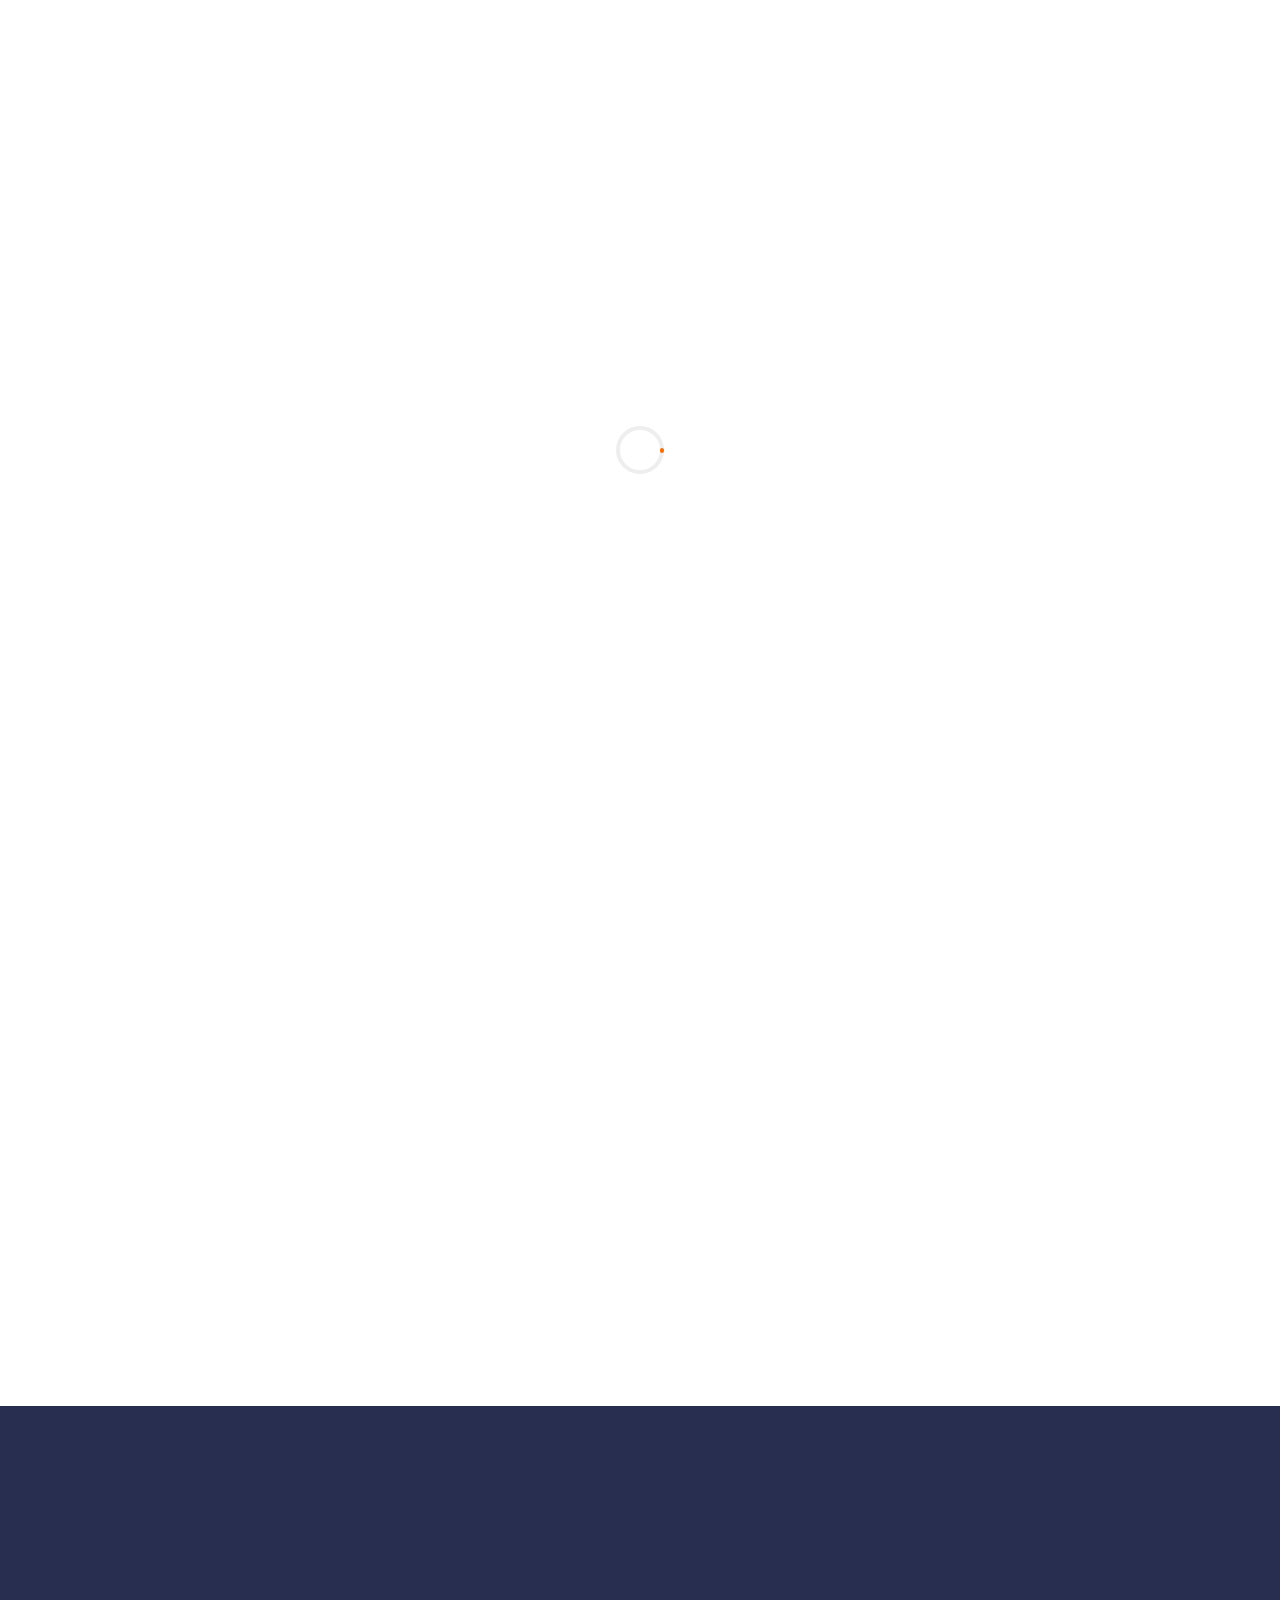
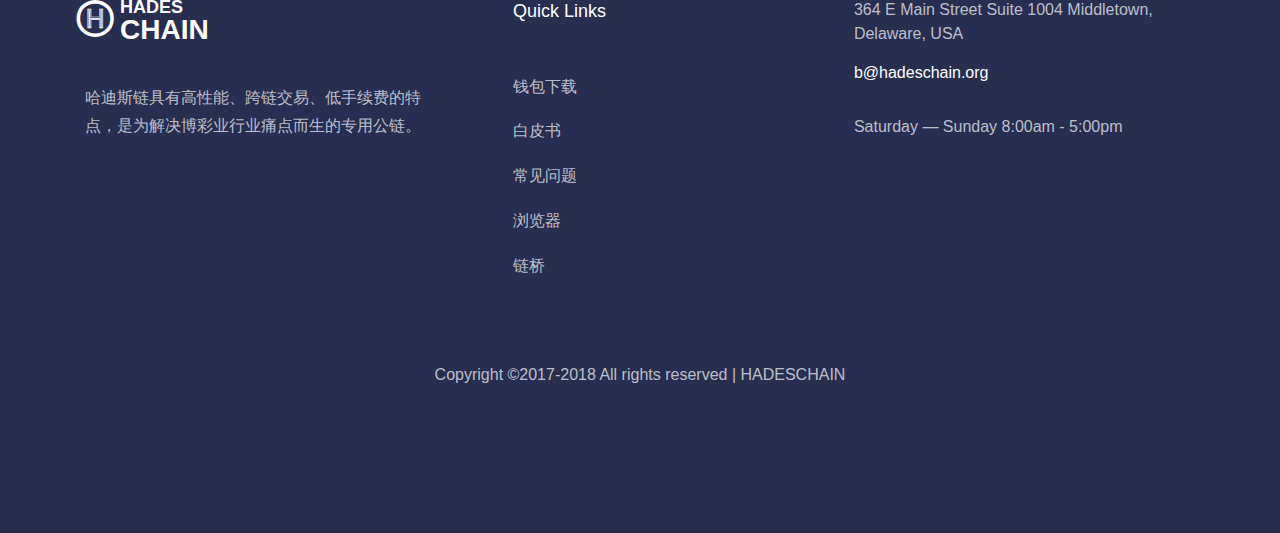
<file: bridge.html>
<!DOCTYPE html>
<html lang="en">
  <head>
    <title>Bridge . BlockChain of Lottery</title>
    <meta charset="utf-8">
    <meta name="viewport" content="width=device-width, initial-scale=1, shrink-to-fit=no">
    
    <link rel="stylesheet" href="https://lib.baomitu.com/open-iconic/1.1.1/font/css/open-iconic-bootstrap.min.css">
    <link rel="stylesheet" href="css/animate.css">
    
    <link rel="stylesheet" href="https://lib.baomitu.com/OwlCarousel2/2.3.1/assets/owl.carousel.min.css">
    <link rel="stylesheet" href="https://lib.baomitu.com/OwlCarousel2/2.3.1/assets/owl.theme.default.css">
    <link rel="stylesheet" href="css/magnific-popup.css">

    <link rel="stylesheet" href="https://lib.baomitu.com/aos/2.0.4/aos.css">

    <link rel="stylesheet" href="https://lib.baomitu.com/ionicons/4.0.0-19/css/ionicons.min.css">

    <link rel="stylesheet" href="https://at.alicdn.com/t/font_955055_3w9txr6ae9j.css">
    <link rel="stylesheet" href="css/style.css">
    <style>
/*==========icon font=============*/
@font-face {
    font-family: "iconfont";
    src: url('[data-uri]') format('truetype');
}

.iconfont {
  font-family:"iconfont" !important;
  font-style:normal;
  font-size:50px;
  -webkit-font-smoothing: antialiased;
  -webkit-text-stroke-width: 0.2px;
  -moz-osx-font-smoothing: grayscale;
  line-height: 110px;
  color: #ff5656;
}
.icon-H:before {
  font-family:"iconfont" !important;
  font-style:normal; 
  content: "\e67c";
}

#myTab {
  background: #4285f4;
    padding: .5em;
    border-radius: .5em;
}
.nav-pills .nav-link.active, .nav-pills .show > .nav-link {
    color: #fff;
    background-color: #356AC3;
}
#myTab a{
  color: #FFF;
}
    </style>
  </head>
  <body>
    
      <nav class="navbar navbar-expand-lg navbar-dark ftco_navbar bg-dark ftco-navbar-light" id="ftco-navbar">
        <div class="container">
          <a class="navbar-brand" href="index.html"><i class="icon-H"></i> <span>Hades</span> <span>Chain</span></a>
          <button class="navbar-toggler" type="button" data-toggle="collapse" data-target="#ftco-nav" aria-controls="ftco-nav" aria-expanded="false" aria-label="Toggle navigation">
            <span class="oi oi-menu"></span> Menu
          </button>

          <div class="collapse navbar-collapse" id="ftco-nav">
            <ul class="navbar-nav ml-auto">
              <li class="nav-item"><a href="index.html" class="nav-link">首页</a></li>
              <li class="nav-item"><a href="https://www.hadeschain.com/download.html" class="nav-link">钱包下载</a></li>
              <li class="nav-item"><a href="./WhitePaper.pdf" class="nav-link">白皮书</a></li>
              <li class="nav-item"><a href="https://explorer.hadeschain.org" class="nav-link">浏览器</a></li>
              <li class="nav-item active"><a href="./bridge.html" class="nav-link">链桥</a></li>
              <li class="nav-item"><a href="./faq.html" class="nav-link">常见问题</a></li>
            </ul>
          </div>
        </div>
      </nav>
    <!-- END nav -->

    <section id="home" class="video-hero js-fullheight" style="height: 700px; background-image: url(images/bg_1.jpg);  background-size:cover; background-position: center center;background-attachment:fixed;" data-section="home">
            <div class="overlay js-fullheight"></div>
            <div class="container">
        <div class="row no-gutters slider-text js-fullheight align-items-center justify-content-center" data-scrollax-parent="true">
          <div class="col-md-10 ftco-animate text-center" data-scrollax=" properties: { translateY: '70%' }">
            <h1 class="mb-4" data-scrollax="properties: { translateY: '30%', opacity: 1.6 }">跨链互联 <strong>流通</strong>产生价值</h1>
          </div>
        </div>
      </div>
    </section>

    <section class="ftco-section clearfix mt-3" >
      <div class="container">
        <div class="row d-flex justify-content-center">
          <div class="col-lg-6  counter-wrap ftco-animate">
            <h2 class="text-center">ETH2HDC 资产链桥</h2>
            <ul class="nav nav-pills nav-fill" id="myTab" role="tablist">
              <li class="nav-item">
                <a class="nav-link active" id="ex-tab" data-toggle="tab" href="#ex" role="tab" aria-controls="ex" aria-selected="true"><i class="icomoon icon-duihuan1"></i>&nbsp;兑换</a>
              </li>
              <li class="nav-item">
                <a class="nav-link" id="query-tab" data-toggle="tab" href="#query" role="tab" aria-controls="query" aria-selected="false"><i class="icomoon icon-chaxun"></i>&nbsp;查询</a>
              </li>
            </ul>
            <div class="tab-content pt-2" id="myTabContent">
              <div class="tab-pane fade show active" id="ex" role="tabpanel" aria-labelledby="home-tab">
                <div class="input-group">
                  <div class="input-group-prepend">
                    <span class="input-group-text"><i class="icomoon icon-yitaifang"> ETH</i></span>
                  </div>
                  <input type="number" step="0.001" min="0.001" placeholder="ETH数量" name="eth" class="form-control" disabled>
                </div>
                <div class="text-center"><span id="eprice"></span>
                  <i class="icomoon icon-duihuan"></i><span id="hprice"></span>
                </div>
                <div class="input-group">
                  <div class="input-group-prepend">
                    <span class="input-group-text"><i class="icomoon icon-H">HDC</i></span>
                  </div>
                  <input type="number" step="1" min="1" placeholder="HDC数量" name="hdc" class="form-control" disabled>
                </div>
                <div>
                    <p>
                        <span>ETH地址:</span>
                        <code id="eth-address">0xe34dc90530853417bc4630060f2689dacd87e8d9</code>&nbsp;
                        <span style="font-family: icomoon" id="copy-button">&#xe6e5;</span>
                    </p>

                    <div id="ethereum-qr-code" class="image-wrapper float-left pr-3">
                    </div>
                    <ul class="float-left">
                      <li>HDC每售出万枚,价格上涨1%</li>
                      <li>输入兑换数量,自动生成二维码</li>
                      <li>扫描二维码或复制ETH地址发送ETH币</li>
                      <li>5分钟左右收到HDC币</li>
                      <li>HDC币收取情况可点击<a href="https://explorer.hadeschain.org">浏览器查询</a></li>
                    </ul>
                </div>
                <!--div class="text-center mt-4"><span class="h3 text-danger">暂停兑换</span></div-->
                
              </div>
              <div class="tab-pane fade" id="query" role="tabpanel" aria-labelledby="profile-tab">
                <form id="txform">
                  <div class="form-row align-items-center">
                    <div class="col-9">
                      <label class="sr-only" for="tx">tx</label>
                      <input type="text" class="form-control mb-8" id="tx" placeholder="请输入交易hash">
                      <div class="invalid-feedback">
                        请输入正确的交易hash(66位字符串)
                      </div>
                    </div>
                    <div class="col-auto">
                      <button type="submit" class="btn btn-primary mb-2">查询</button>
                    </div>
                  </div>
                </form>
                <div class="mt-2">
   
                    <table class="table" id="rstable">
                      
                    </table>
                </div>
              </div>
            </div>
          </div>
        </div>
      </div>
    </section>
  
    <footer class="ftco-footer ftco-bg-dark ftco-section">
      <div class="container">
        <div class="row mb-5">
          <div class="col-md">
            <div class="ftco-footer-widget mb-4">
              <h2 class="logo"><i class="icon icon-H"><a href="index.html"></i><span>Hades</span><span>Chain</span></a></h2>
              <p>哈迪斯链具有高性能、跨链交易、低手续费的特点，是为解决博彩业行业痛点而生的专用公链。</p>
            </div>
          </div>
          <div class="col-md">
            <div class="ftco-footer-widget mb-4 ml-md-5">
              <h2 class="ftco-heading-2">Quick Links</h2>
              <ul class="list-unstyled">
                <li><a href="https://www.hadeschain.com/download.html" class="py-2 d-block">钱包下载</a></li>
                <li><a href="./WhitePaper.pdf" class="py-2 d-block">白皮书</a></li>
                <li><a href="./faq.html" class="py-2 d-block">常见问题</a></li>
                <li><a href="https://explorer.hadeschain.org" class="py-2 d-block">浏览器</a></li>
                <li><a href="./bridge.html" class="py-2 d-block">链桥</a></li>
              </ul>
            </div>
          </div>
          <div class="col-md">
            <div class="ftco-footer-widget mb-4">
                <div class="block-23 mb-3">
                  <ul>
                    <li><span class="icomoon icon-dingwei">&nbsp;&nbsp;</span><span class="text">364 E Main Street Suite 1004 Middletown, Delaware, USA</span></li>
                    <li><a href="mailto:b@hadeschain.org"><span class="icomoon icon-youjian">&nbsp;&nbsp;</span><span class="text">b@hadeschain.org</span></a></li>
                    <li><span class="icomoon icon-dengdai">&nbsp;&nbsp;</span><span class="text">Saturday &mdash; Sunday 8:00am - 5:00pm</span></li>
                  </ul>
                </div>
              <ul class="ftco-footer-social list-unstyled float-md-left float-lft">
                <li class="ftco-animate"><a href="https://twitter.com/hadeschain"><span class="icomoon icon-tuite"></span></a></li>
                <li class="ftco-animate"><a href="https://github.com/HadesChain"><span class="icomoon icon-github"></span></a></li>
              </ul>
            </div>
          </div>
        </div>
        <div class="row">
          <div class="col-md-12 text-center">
            <p>
  Copyright &copy;2017-2018 All rights reserved | HADESCHAIN</p>
          </div>
        </div>
      </div>
    </footer>
    
  

  <!-- loader -->
  <div id="ftco-loader" class="show fullscreen"><svg class="circular" width="48px" height="48px"><circle class="path-bg" cx="24" cy="24" r="22" fill="none" stroke-width="4" stroke="#eeeeee"/><circle class="path" cx="24" cy="24" r="22" fill="none" stroke-width="4" stroke-miterlimit="10" stroke="#F96D00"/></svg></div>


  <script src="https://lib.baomitu.com/jquery/3.2.1/jquery.min.js"></script>
  <script src="https://lib.baomitu.com/jquery-migrate/3.0.1/jquery-migrate.min.js"></script>
  <script src="https://lib.baomitu.com/popper.js/1.11.1/umd/popper.min.js"></script>
  <script src="https://lib.baomitu.com/twitter-bootstrap/4.1.0/js/bootstrap.min.js"></script>
  <script src="https://lib.baomitu.com/jquery-easing/1.3/jquery.easing.min.js"></script>
  <script src="https://lib.baomitu.com/waypoints/4.0.0/jquery.waypoints.min.js"></script>
  <script src="https://lib.baomitu.com/stellar.js/0.6.2/jquery.stellar.min.js"></script>
  <script src="https://lib.baomitu.com/OwlCarousel2/2.3.1/owl.carousel.min.js"></script>
  <script src="https://lib.baomitu.com/magnific-popup.js/1.1.0/jquery.magnific-popup.min.js"></script>
  <script src="https://lib.baomitu.com/aos/2.0.4/aos.js"></script>
  <script src="js/scrollax.min.js"></script>
  <script src="js/ethereum-qr-code.min.js"></script>
  <script src="js/main.js"></script>
  <script src="js/web3.min.js"></script>
  <link href="https://fonts.proxy.ustclug.org/css?family=Work+Sans:100,200,300,400,500,600,700,800" rel="stylesheet">   
  <script>
   (($,Web3)=>{
     var calc = {
          b : 1,
          i : 1e-6,
          supply : 0,
          hdctocny : function(n) {
              return (n*this.i*this.supply + n*this.b + n*n*this.i/2);
          },
          cnytohdc : function(cny) {
              return (
                  (Math.sqrt(this.supply*this.supply+2*this.supply*this.b/this.i+2*cny/this.i+this.b*this.b/this.i/this.i)-this.b/this.i) - this.supply
                  );
          },
          c : function() {
            return 1 + this.i * this.supply;
          }
      };
     var ethPrice = {price:1,update:0};
     var api = 'https://otc-api.eiijo.cn/v1/data/trade-market?coinId=3&currency=1&tradeType=sell&currPage=1&payMethod=0&country=37&blockType=general&online=1&range=0&amount';
     var abi =   [{"constant":false,"inputs":[{"name":"reciver","type":"address"},{"name":"value","type":"uint256"},{"name":"txid","type":"uint256"}],"name":"send","outputs":[],"payable":false,"stateMutability":"nonpayable","type":"function","funcName":"send(address,uint256,uint256)","signature":"0x67df93f2"},{"inputs":[],"payable":false,"stateMutability":"nonpayable","type":"constructor","signature":"constructor"},{"payable":true,"stateMutability":"payable","type":"fallback"},{"anonymous":false,"inputs":[{"indexed":true,"name":"sender","type":"address"},{"indexed":false,"name":"value","type":"uint256"},{"indexed":false,"name":"timestamp","type":"uint256"}],"name":"onRecive","type":"event","funcName":"onRecive(address,uint256,uint256)","signature":"0xd220f928dd00b57785ac88cfd68cb4051b8dce7926cd14d16273b64826e1451f"},{"anonymous":false,"inputs":[{"indexed":true,"name":"txid","type":"uint256"},{"indexed":false,"name":"reciver","type":"address"},{"indexed":false,"name":"value","type":"uint256"},{"indexed":false,"name":"timestamp","type":"uint256"}],"name":"onSend","type":"event","funcName":"onSend(uint256,address,uint256,uint256)","signature":"0xa0d6cbbd1721a63c5f8908b04a696ddf6561f2c89135e262de01170a2d669bea"},{"constant":true,"inputs":[{"name":"txid","type":"uint256"}],"name":"isPay","outputs":[{"name":"","type":"bool"}],"payable":false,"stateMutability":"view","type":"function","funcName":"isPay(uint256)","signature":"0x2a5d2b90"}];

     var config = {
      "eth": {
        "provider": "https://mainnet-eth.token.im",
        "contract": "0xe34dc90530853417bc4630060f2689dacd87e8d9",
      },
      "hdc": {
        "provider": "https://main.hadeschain.org",
        "contract": "0x728a6404d15120c923529e9cdfa36d2f969d1cc1",
      },
    };

    var getPrice = function() {
       if(ethPrice.price>0 && ((new Date()).getTime()/1000<ethPrice.update+300) ) {
         return Promise.resolve(ethPrice);
       } else {
         return $.get(api,'JSON').then((rs)=>{
           if(rs.success==true && rs.data.length>0) {
             ethPrice.price = rs.data[0].price;
             ethPrice.update = parseInt( (new Date()).getTime()/1000);
             return Promise.resolve(ethPrice);
           } else {
             return Promise.reject(ethPrice);
           }
         });
       }   
    };
    
    (new Promise((resolve,reject)=>{
      var hdc = new Web3(new Web3.providers.HttpProvider(config.hdc.provider));
      hdc.eth.getBalance(config.hdc.contract , (err,rs)=>{
        if(err!==null) reject(err);
        else resolve(rs.toString());
      })
    })).then((rs)=>{
      calc.supply = 20000000-Web3.prototype.fromWei(rs);
      $('#hprice').html(calc.c().toFixed(4));
      return getPrice();
    }).then((ep)=>{
      $('#eprice').html(ep.price.toFixed(0));
      $('input[name="eth"]').prop('disabled',false);
      $('input[name="hdc"]').prop('disabled',false);
      $('input[name="eth"]').val(1).trigger('input');
    }).catch((e)=>{console.log(e)});

    $('input[type=number]').on('input',(o)=>{
        getPrice().then((ep)=>{
            if(o.target.name == 'eth') {
              $('input[name="hdc"]').val( calc.cnytohdc(ep.price*o.target.value).toFixed(2) );
            } else if(o.target.name == 'hdc') {
              $('input[name="eth"]').val( calc.hdctocny(o.target.value/ep.price).toFixed(3) );
            }

            draw($('input[name="eth"]').val());
        })
    });

    $('#copy-button').click(function(){
        if(copy('eth-address')) {
          this.innerHTML = '&#xe6e5;已复制';
          setTimeout(()=>{this.innerHTML='&#xe6e5;'},2000)
        }
    });

    $('#txform').submit((e)=>{
      e.preventDefault();

      if($('#tx').val().length!=66) {
        $('#tx').addClass('is-invalid');
        setTimeout(()=>{$('#tx').removeClass('is-invalid').val('')},2000);
        return;
      }
      
      $('button:submit').prop('disabled',true);
      $('#rstable').empty().prepend('<tr id="loading"><td colspan="2" class="text-center text-danger"><img src="./images/loading.gif"></td></tr>');
      
      var tx = $('#tx').val();
      var w3eth = new Web3(new Web3.providers.HttpProvider(config.eth.provider));
      var w3hdc = new Web3(new Web3.providers.HttpProvider(config.hdc.provider));

      new Promise((resolve,reject)=>{
        w3eth.eth.getTransaction(tx,(err,rs)=>{
          if(rs===null) {
            reject('未查到相关交易');
          } else if(err!==null) {
            reject(err)
          } else if(rs.to != config.eth.contract) {
            reject('ETH未转至指定合约地址');
          } else {
            resolve(rs);
          }
        });
      }).then((ts)=>{
        var str = '<tr><th colspan="2">ETH发送状态</th></tr><tr><td>ETH发送方</td><td>sender</td></tr><tr><td>ETH接收方</td><td><a href="https://etherscan.io/address/'+config.eth.contract+'">收款合约</a></td></tr><tr><td>数量</td><td>amount Eth</td></tr><tr><td>状态</td><td>已入账</td></tr>';
        str = str.replace('sender',ts.from.replace(/^(\w{8}).*(\w{8})/,'$1...$2'));
        str = str.replace('amount',Web3.prototype.fromWei(ts.value));
        $('#loading').before(str);
        $('#loading').before('<tr><th colspan="2">HDC发送状态</th></tr>');

        return new Promise((resolve,reject)=>{
          var ins = w3hdc.eth.contract(abi).at(config.hdc.contract);
          ins.onSend({txid:ts.hash},{fromBlock:0}).get((err,rs)=>{
            if(rs.length==0 || err!==null) {
              reject('未找到相关记录');
            } else {
              resolve(rs[0]);
            }
          });
        });
      }).then((ev)=>{
        var str = '<tr><td>HDC发送方</td><td><a href="https://explorer.hadeschain.org/address/'+config.hdc.contract+'">打款合约</a></td></tr><tr><td>HDC接收方</td><td>reciver</td></tr><tr><td>数量</td><td>amount</td></tr><tr><td>状态</td><td>已转账. <a href="https://explorer.hadeschain.org/tx/txstring">点击查询</a></td></tr>';
        str = str.replace('reciver',ev.args.reciver.replace(/^(\w{8}).*(\w{8})/,'$1...$2'));
        str = str.replace('amount',(Web3.prototype.fromWei(ev.args.value)).toFixed(2) );
        str = str.replace('txstring',ev.transactionHash);
        $('#loading').before(str).remove();
        $('button:submit').prop('disabled',false);
      }).catch((e)=>{
        $('#loading td').html(e+'<span class="text-secondary"><br>如有疑问,可发送邮件至<a href="mailto:support@hadeschain.org">support@hadeschain.org</a>查询</span>');
        $('button:submit').prop('disabled',false);
      });
      
    });

    var draw = function(v) {
         const qr = new EthereumQRPlugin();

         // static config value
         const sendDetails = {
            to: config.eth.contract,
            value: Web3.prototype.toWei(v),
         };

         const configDetails = {
          size: 180,
          selector: '#ethereum-qr-code',
          options: {margin: 2},
         };
     
         qr.toCanvas(sendDetails, configDetails);
     }

    var copy = function(id){
        var el = document.getElementById(id);
        if(el===null) {
            return false;
        }
        var inp = document.createElement('input');
        inp.readonly = true;
        inp.type = 'text';
        inp.value = el.innerText;
        inp.style.position = 'absolute';
        inp.style.zIndex = -99;
        inp.style.top = '-30px';
        document.body.appendChild(inp);
        
        inp.select();
        inp.setSelectionRange(0, inp.value.length);
        
        if(document.execCommand("copy",false,null)===false) {
            document.body.removeChild(inp);
            return false;
        } else {
            document.body.removeChild(inp);
            return true;
        }
    };

   })(jQuery,Web3)
  </script>
  </body>
</html>
</file>
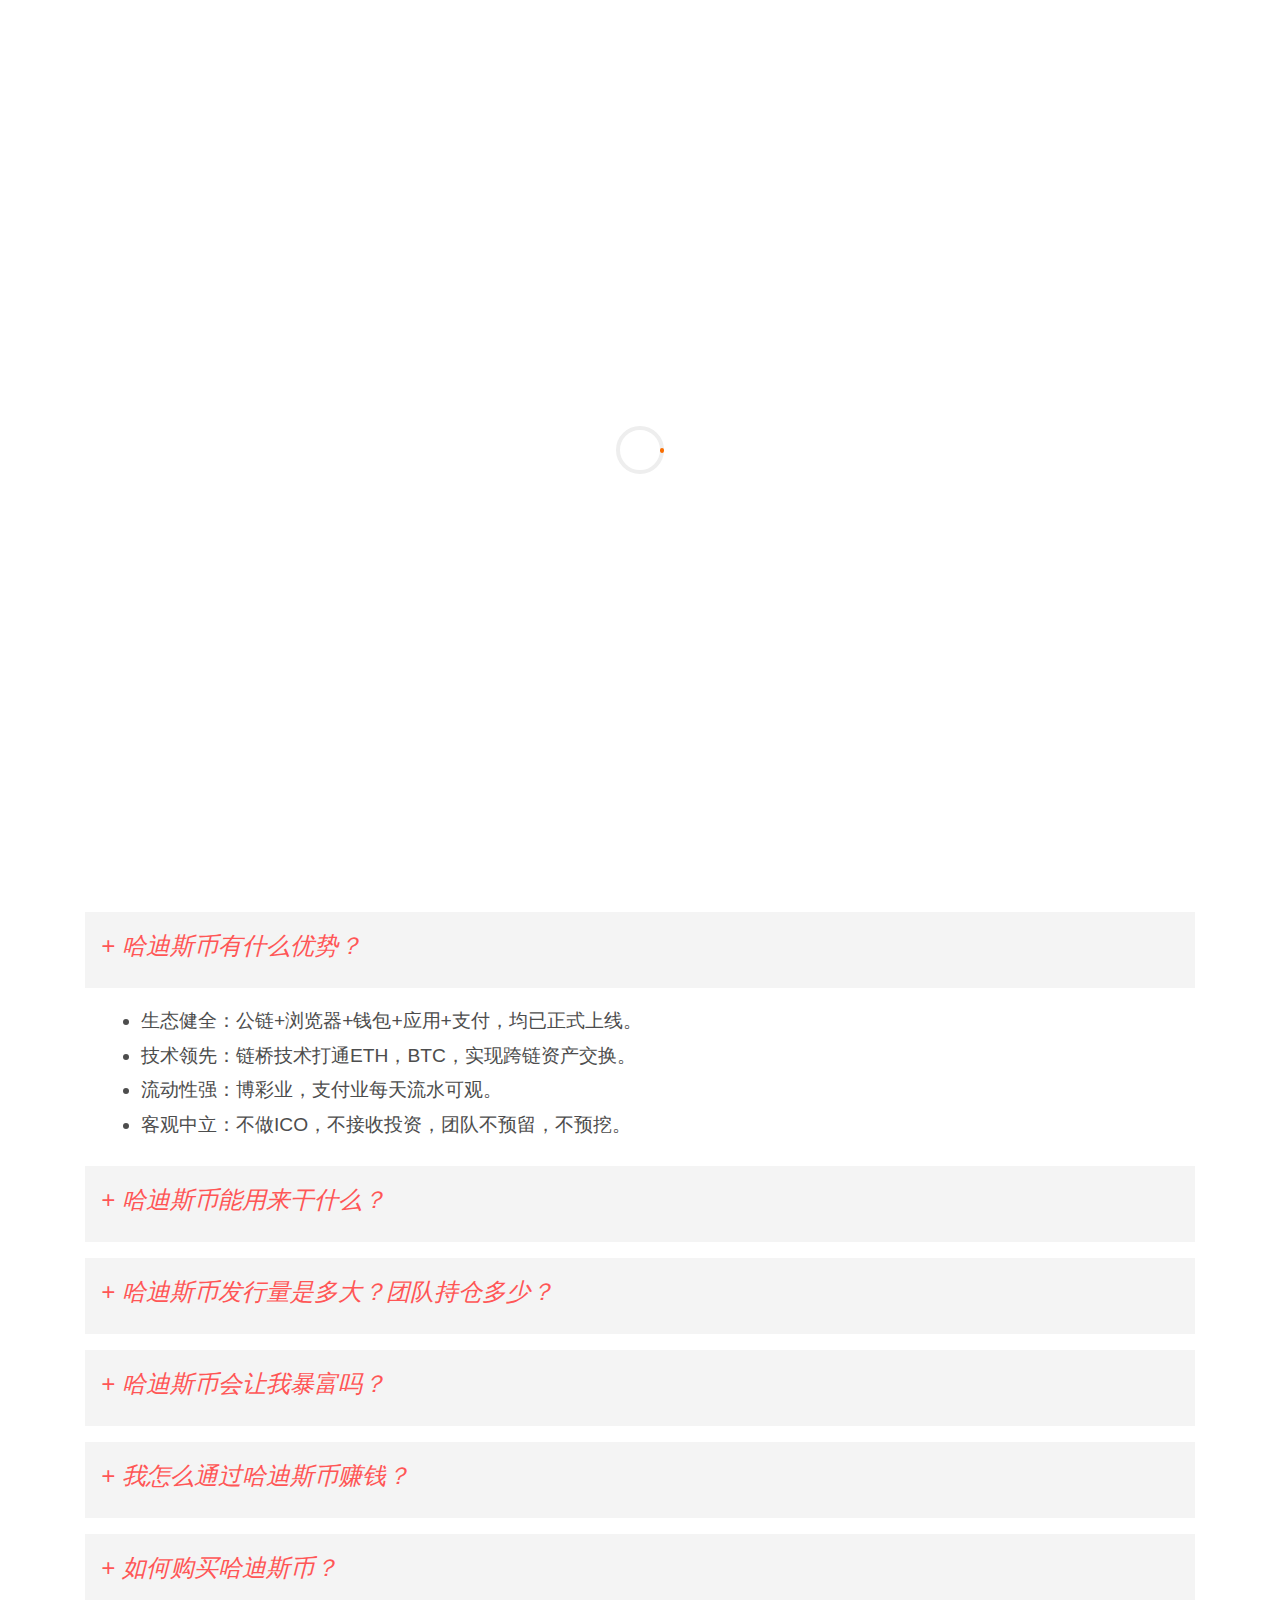
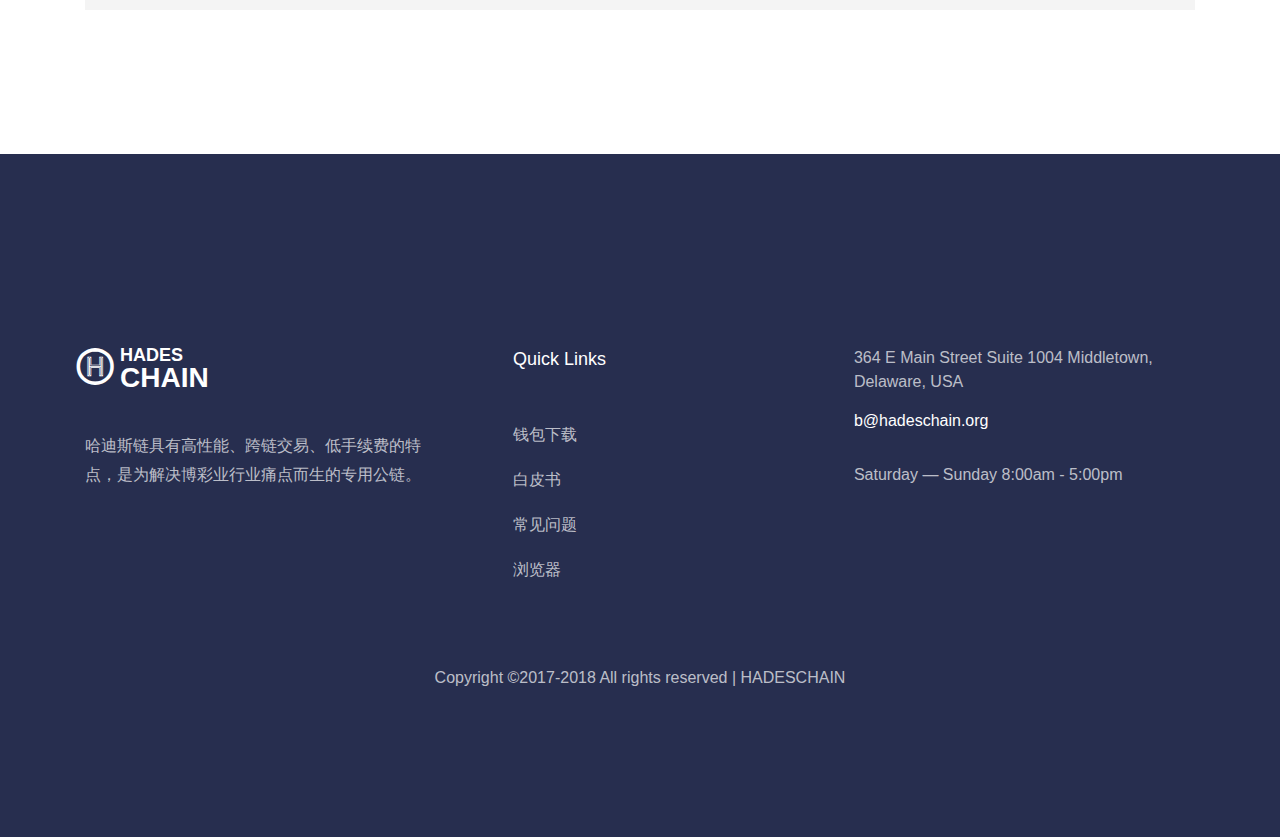
<file: faq.html>
<!DOCTYPE html>
<html lang="en">
  <head>
    <title>FAQ - 哈迪斯</title>
    <meta charset="utf-8">
    <meta name="viewport" content="width=device-width, initial-scale=1, shrink-to-fit=no">
    
    <link rel="stylesheet" href="https://lib.baomitu.com/open-iconic/1.1.1/font/css/open-iconic-bootstrap.min.css">
    <link rel="stylesheet" href="css/animate.css">
    
    <link rel="stylesheet" href="https://lib.baomitu.com/OwlCarousel2/2.3.1/assets/owl.carousel.min.css">
    <link rel="stylesheet" href="https://lib.baomitu.com/OwlCarousel2/2.3.1/assets/owl.theme.default.css">
    <link rel="stylesheet" href="css/magnific-popup.css">

    <link rel="stylesheet" href="https://lib.baomitu.com/aos/2.0.4/aos.css">

    <link rel="stylesheet" href="https://lib.baomitu.com/ionicons/4.0.0-19/css/ionicons.min.css">

    <link rel="stylesheet" href="https://at.alicdn.com/t/font_955055_3w9txr6ae9j.css">
    <link rel="stylesheet" href="css/style.css">
    <style>
.accordion-section h2 {
    font-family: Arial, Verdana;
    font-weight: 800;
    font-size: 2.5rem;
    color: #091f2f;
    text-transform: uppercase;
}
.accordion-section .panel-default > .panel-heading {
    border: 0;
    background: #f4f4f4;
    padding: 0;
}
.accordion-section .panel-default .panel-title a {
    display: block;
    font-style: italic;
    font-size: 1.5rem;
}
.accordion-section .panel-default .panel-title a:after {
    font-family: 'icomoon';
    font-style: normal;
    font-size: 3rem;
    content: "\E66F";
    color: #1f7de2;
    float: right;
    margin-top: -12px;
}
.accordion-section .panel-default .panel-title a.collapsed:after {
    content: "\E66D";
}
.accordion-section .panel-default .panel-body {
    font-size: 1.2rem;
}


/*==========icon font=============*/
@font-face {
    font-family: "iconfont";
    src: url('[data-uri]') format('truetype');
}

.iconfont {
  font-family:"iconfont" !important;
  font-style:normal;
  font-size:50px;
  -webkit-font-smoothing: antialiased;
  -webkit-text-stroke-width: 0.2px;
  -moz-osx-font-smoothing: grayscale;
  line-height: 110px;
  color: #ff5656;
}
.icon-H:before {
  font-family:"iconfont" !important;
  font-style:normal; 
  content: "\e67c";
}

    </style>
  </head>
  <body>
    
	  <nav class="navbar navbar-expand-lg navbar-dark ftco_navbar bg-dark ftco-navbar-light" id="ftco-navbar">
	    <div class="container">
	      <a class="navbar-brand" href="index.html"><i class="icon-H"></i> <span>Hades</span> <span>Chain</span></a>
	      <button class="navbar-toggler" type="button" data-toggle="collapse" data-target="#ftco-nav" aria-controls="ftco-nav" aria-expanded="false" aria-label="Toggle navigation">
	        <span class="oi oi-menu"></span> Menu
	      </button>

	      <div class="collapse navbar-collapse" id="ftco-nav">
	        <ul class="navbar-nav ml-auto">
	          <li class="nav-item"><a href="index.html" class="nav-link">首页</a></li>
	          <li class="nav-item"><a href="https://www.hadeschain.com/download.html" class="nav-link">钱包下载</a></li>
	          <li class="nav-item"><a href="./WhitePaper.pdf" class="nav-link">白皮书</a></li>
	          <li class="nav-item"><a href="https://explorer.hadeschain.org" class="nav-link">浏览器</a></li>
              <li class="nav-item"><a href="./bridge.html" class="nav-link">链桥</a></li>
	          <li class="nav-item active"><a href="./faq.html" class="nav-link">常见问题</a></li>
	        </ul>
	      </div>
	    </div>
	  </nav>
    <!-- END nav -->

    <section id="home" class="video-hero js-fullheight" style="height: 700px; background-image: url(images/bg_0.jpg);  background-size:cover; background-position: center center;background-attachment:fixed;" data-section="home">
			<div class="overlay js-fullheight"></div>
			<div class="container">
        <div class="row no-gutters slider-text js-fullheight align-items-center justify-content-center" data-scrollax-parent="true">
          <div class="col-md-10 ftco-animate text-center" data-scrollax=" properties: { translateY: '70%' }">
            <h1 class="mb-4" data-scrollax="properties: { translateY: '30%', opacity: 1.6 }">稳健<strong>投资</strong>，源于了解</h1>
          </div>
        </div>
      </div>
		</section>

    <section class="ftco-section accordion-section clearfix mt-3" aria-label="Question Accordions">
      <div class="container">
      
        <h2>常见问题 FAQ </h2>
        <div class="panel-group" id="accordion" role="tablist" aria-multiselectable="true">
        
        <div class="panel panel-default">
          <div class="panel-heading p-3 mb-3" role="tab" id="heading1">
          <h3 class="panel-title">
            <a class="" role="button" title="" data-toggle="collapse" data-parent="#accordion" href="#collapse1" aria-expanded="true" aria-controls="collapse1">
            + 哈迪斯币有什么优势？
            </a>
          </h3>
          </div>
          <div id="collapse1" class="panel-collapse collapse show" role="tabpanel" aria-labelledby="heading1">
          <div class="panel-body px-3 mb-4">
            <ul>
            <li>生态健全：公链+浏览器+钱包+应用+支付，均已正式上线。</li>
            <li>技术领先：链桥技术打通ETH，BTC，实现跨链资产交换。</li>
            <li>流动性强：博彩业，支付业每天流水可观。</li>
            <li>客观中立：不做ICO，不接收投资，团队不预留，不预挖。</li>
            </ul>
          </div>
          </div>
        </div>

        <div class="panel panel-default">
          <div class="panel-heading p-3 mb-3" role="tab" id="heading1">
          <h3 class="panel-title">
            <a class="collapsed" role="button" title="" data-toggle="collapse" data-parent="#accordion" href="#collapse2" aria-expanded="true" aria-controls="collapse1">
            + 哈迪斯币能用来干什么？
            </a>
          </h3>
          </div>
          <div id="collapse2" class="panel-collapse collapse" role="tabpanel" aria-labelledby="heading1">
          <div class="panel-body px-3 mb-4">
            <ul>
            <li>东南亚博彩出金入金。</li>
            <li>线上商城支付。</li>
            <li>线下超市小额支付。</li>
            <li>开发智能合约 Dapp应用。</li>
            </ul>
          </div>
          </div>
        </div>
        
        <div class="panel panel-default">
          <div class="panel-heading p-3 mb-3" role="tab" id="heading3">
          <h3 class="panel-title">
            <a class="collapsed" role="button" title="" data-toggle="collapse" data-parent="#accordion" href="#collapse3" aria-expanded="true" aria-controls="collapse3">
            + 哈迪斯币发行量是多大？团队持仓多少？
            </a>
          </h3>
          </div>
          <div id="collapse3" class="panel-collapse collapse" role="tabpanel" aria-labelledby="heading3">
          <div class="panel-body px-3 mb-4">
            <ul>
            <li>市场流通2805万枚。</li>
            <li>冻结问题9.7195亿枚。</li>
            <li>初始发行价格为1元/枚。</li>
            </ul>
          </div>
          </div>
        </div>

        <div class="panel panel-default">
          <div class="panel-heading p-3 mb-3" role="tab" id="heading0">
          <h3 class="panel-title">
            <a class="collapsed" role="button" title="" data-toggle="collapse" data-parent="#accordion" href="#collapse0" aria-expanded="true" aria-controls="collapse0">
            + 哈迪斯币会让我暴富吗？
            </a>
          </h3>
          </div>
          <div id="collapse0" class="panel-collapse collapse" role="tabpanel" aria-labelledby="heading0">
          <div class="panel-body px-3 mb-4">
            <p>哈迪斯的模式是长期稳健增长，避免短期暴涨。<br>
            </p>
            <ul>
            <li>哈迪斯币的功能为博彩行业流通币。</li>
            <li>随着彩金增长，投资者获得更高利息。</li>
            <li>奖池收益销毁，总量减少，投资者获取价格上涨收益。</li>
            </ul>
          </div>
          </div>
        </div>
        
        <div class="panel panel-default">
          <div class="panel-heading p-3 mb-3" role="tab" id="heading2">
          <h3 class="panel-title">
            <a class="collapsed" role="button" title="" data-toggle="collapse" data-parent="#accordion" href="#collapse4" aria-expanded="true" aria-controls="collapse2">
            + 我怎么通过哈迪斯币赚钱？
            </a>
          </h3>
          </div>
          <div id="collapse4" class="panel-collapse collapse" role="tabpanel" aria-labelledby="heading2">
          <div class="panel-body px-3 mb-4">
            <p>
              哈迪斯采用PoS+挖矿模式。<br>
              购买算力，获得矿池。<br>
              例：用户购买标准算力（3000HDC），对应矿池为9000HDC。
              购买后，每24小时产出一次挖矿收益。<br>
              用户每邀请1人，挖矿速度增加1倍。
            </p>
          </div>
          </div>
        </div>

        <div class="panel panel-default">
          <div class="panel-heading p-3 mb-3" role="tab" id="heading2">
          <h3 class="panel-title">
            <a class="collapsed" role="button" title="" data-toggle="collapse" data-parent="#accordion" href="#collapse5" aria-expanded="true" aria-controls="collapse5">
            + 如何购买哈迪斯币？
            </a>
          </h3>
          </div>
          <div id="collapse5" class="panel-collapse collapse" role="tabpanel" aria-labelledby="heading2">
          <div class="panel-body px-3 mb-4">
            <ul>
              <li>ETH兑换请点击右上角“链桥”，转ETH自动兑换HDC。</li>
              <li>或在钱包内点击"兑换"，用ETH一键兑换HDC。</li>
            </ul>
          </div>
          </div>
        </div>

        </div>
      
      </div>
    </section>
  
    <footer class="ftco-footer ftco-bg-dark ftco-section">
      <div class="container">
        <div class="row mb-5">
          <div class="col-md">
            <div class="ftco-footer-widget mb-4">
              <h2 class="logo"><i class="icon icon-H"><a href="index.html"></i><span>Hades</span><span>Chain</span></a></h2>
              <p>哈迪斯链具有高性能、跨链交易、低手续费的特点，是为解决博彩业行业痛点而生的专用公链。</p>
            </div>
          </div>
          <div class="col-md">
            <div class="ftco-footer-widget mb-4 ml-md-5">
              <h2 class="ftco-heading-2">Quick Links</h2>
              <ul class="list-unstyled">
                <li><a href="https://www.hadeschain.com/download.html" class="py-2 d-block">钱包下载</a></li>
                <li><a href="./WhitePaper.pdf" class="py-2 d-block">白皮书</a></li>
                <li><a href="./faq.html" class="py-2 d-block">常见问题</a></li>
                <li><a href="https://explorer.hadeschain.org" class="py-2 d-block">浏览器</a></li>
              </ul>
            </div>
          </div>
          <div class="col-md">
            <div class="ftco-footer-widget mb-4">
            	<div class="block-23 mb-3">
                  <ul>
                    <li><span class="icomoon icon-dingwei">&nbsp;&nbsp;</span><span class="text">364 E Main Street Suite 1004 Middletown, Delaware, USA</span></li>
                    <li><a href="mailto:b@hadeschain.org"><span class="icomoon icon-youjian">&nbsp;&nbsp;</span><span class="text">b@hadeschain.org</span></a></li>
                    <li><span class="icomoon icon-dengdai">&nbsp;&nbsp;</span><span class="text">Saturday &mdash; Sunday 8:00am - 5:00pm</span></li>
                  </ul>
                </div>
              <ul class="ftco-footer-social list-unstyled float-md-left float-lft">
                <li class="ftco-animate"><a href="https://twitter.com/hadeschain"><span class="icomoon icon-tuite"></span></a></li>
                <li class="ftco-animate"><a href="https://github.com/HadesChain"><span class="icomoon icon-github"></span></a></li>
              </ul>
            </div>
          </div>
        </div>
        <div class="row">
          <div class="col-md-12 text-center">
            <p>
  Copyright &copy;2017-2018 All rights reserved | HADESCHAIN</p>
          </div>
        </div>
      </div>
    </footer>
    
  

  <!-- loader -->
  <div id="ftco-loader" class="show fullscreen"><svg class="circular" width="48px" height="48px"><circle class="path-bg" cx="24" cy="24" r="22" fill="none" stroke-width="4" stroke="#eeeeee"/><circle class="path" cx="24" cy="24" r="22" fill="none" stroke-width="4" stroke-miterlimit="10" stroke="#F96D00"/></svg></div>


  <script src="https://lib.baomitu.com/jquery/3.2.1/jquery.min.js"></script>
  <script src="https://lib.baomitu.com/jquery-migrate/3.0.1/jquery-migrate.min.js"></script>
  <script src="https://lib.baomitu.com/popper.js/1.11.1/umd/popper.min.js"></script>
  <script src="https://lib.baomitu.com/twitter-bootstrap/4.1.0/js/bootstrap.min.js"></script>
  <script src="https://lib.baomitu.com/jquery-easing/1.3/jquery.easing.min.js"></script>
  <script src="https://lib.baomitu.com/waypoints/4.0.0/jquery.waypoints.min.js"></script>
  <script src="https://lib.baomitu.com/stellar.js/0.6.2/jquery.stellar.min.js"></script>
  <script src="https://lib.baomitu.com/OwlCarousel2/2.3.1/owl.carousel.min.js"></script>
  <script src="https://lib.baomitu.com/magnific-popup.js/1.1.0/jquery.magnific-popup.min.js"></script>
  <script src="https://lib.baomitu.com/aos/2.0.4/aos.js"></script>
  
  <script src="js/scrollax.min.js"></script>
  <script src="js/main.js"></script>
  <link href="https://fonts.proxy.ustclug.org/css?family=Work+Sans:100,200,300,400,500,600,700,800" rel="stylesheet"> 
  </body>
</html>
</file>
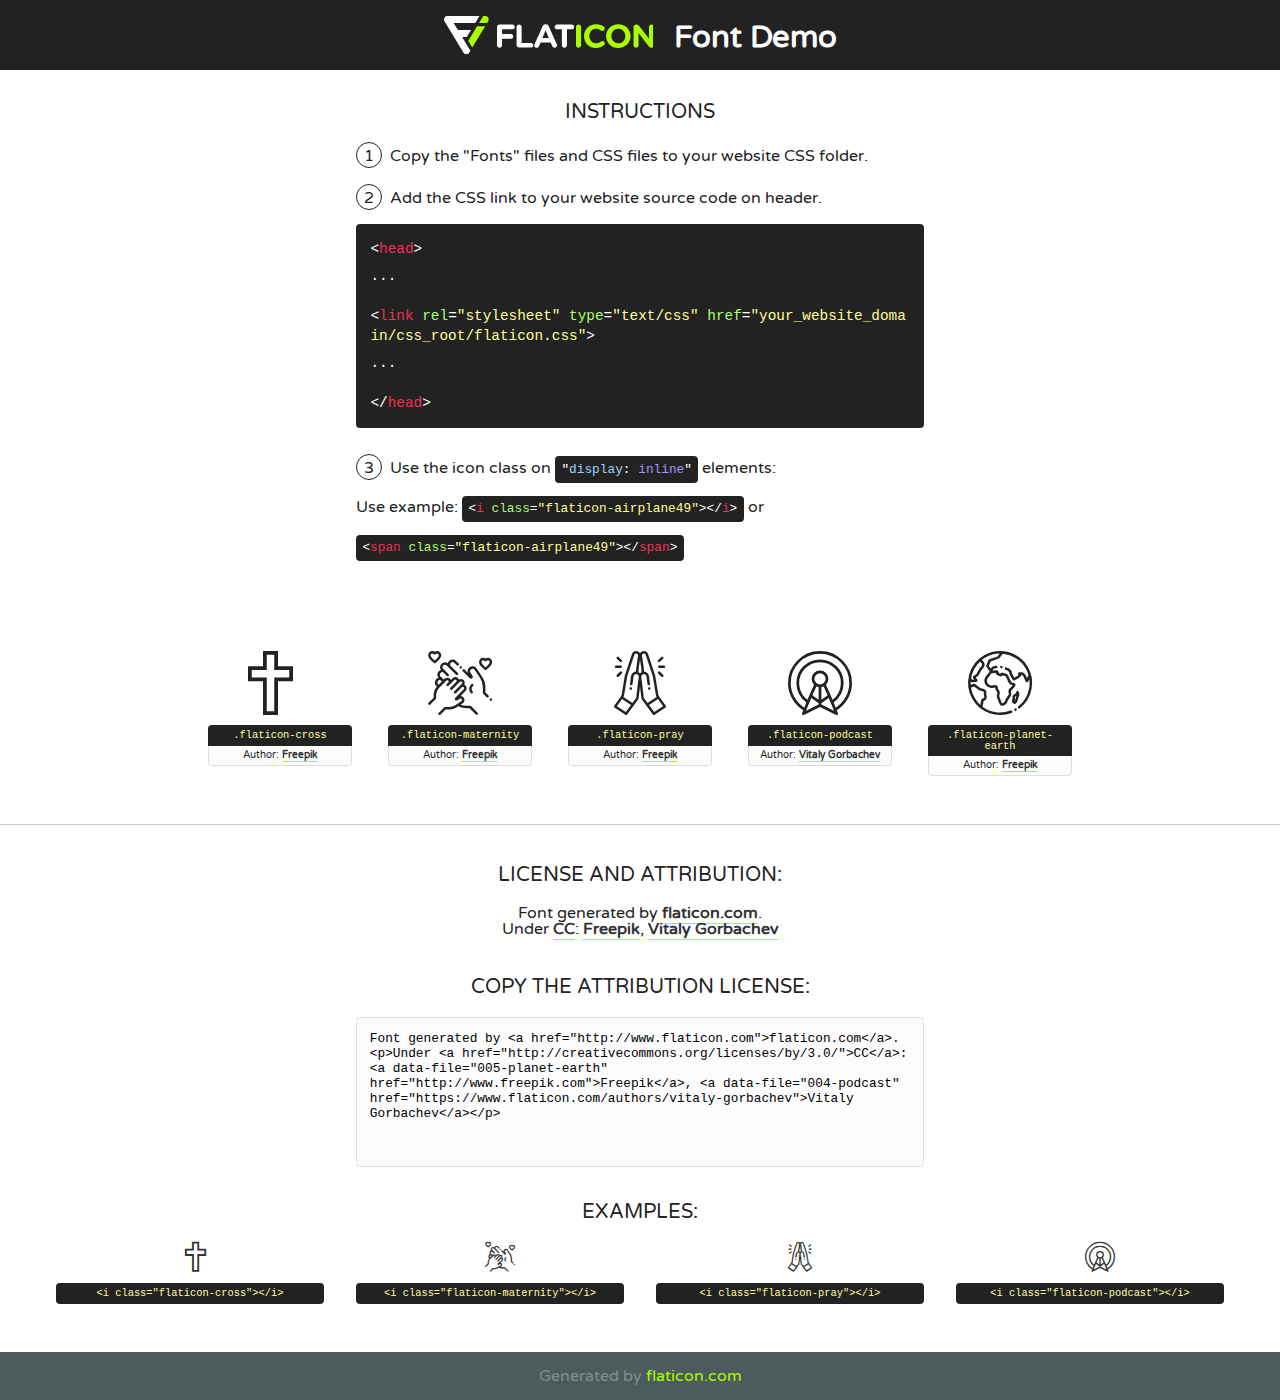
<file: fonts/flaticon/font/flaticon.html>
<!DOCTYPE html>
<!--
  Flaticon icon font: Flaticon
  Creation date: 05/08/2018 08:44
-->
<html>
<!DOCTYPE html>
<html>

<head>
    <title>Flaticon WebFont</title>
    <link href="http://fonts.googleapis.com/css?family=Varela+Round" rel="stylesheet" type="text/css" />
    <link rel="stylesheet" type="text/css" href="flaticon.css">
    <meta charset="UTF-8">
    <style>
    html, body, div, span, applet, object, iframe,
    h1, h2, h3, h4, h5, h6, p, blockquote, pre,
    a, abbr, acronym, address, big, cite, code,
    del, dfn, em, img, ins, kbd, q, s, samp,
    small, strike, strong, sub, sup, tt, var,
    b, u, i, center,
    dl, dt, dd, ol, ul, li,
    fieldset, form, label, legend,
    table, caption, tbody, tfoot, thead, tr, th, td,
    article, aside, canvas, details, embed, 
    figure, figcaption, footer, header, hgroup, 
    menu, nav, output, ruby, section, summary,
    time, mark, audio, video {
        margin: 0;
        padding: 0;
        border: 0;
        font-size: 100%;
        font: inherit;
        vertical-align: baseline;
    }
    /* HTML5 display-role reset for older browsers */
    article, aside, details, figcaption, figure, 
    footer, header, hgroup, menu, nav, section {
        display: block;
    }
    body {
        line-height: 1;
    }
    ol, ul {
        list-style: none;
    }
    blockquote, q {
        quotes: none;
    }
    blockquote:before, blockquote:after,
    q:before, q:after {
        content: '';
        content: none;
    }
    table {
        border-collapse: collapse;
        border-spacing: 0;
    }
    body {
        font-family: 'Varela Round', Helvetica, Arial, sans-serif;
        font-size: 16px;
        color: #222;
    }
    a {
        color: #333;
        border-bottom: 1px solid #a9fd00;
        font-weight: bold;
        text-decoration: none;
    }
    * {
        -moz-box-sizing: border-box;
        -webkit-box-sizing: border-box;
        box-sizing: border-box;
        margin: 0;
        padding: 0;
    }
    [class^="flaticon-"]:before, [class*=" flaticon-"]:before, [class^="flaticon-"]:after, [class*=" flaticon-"]:after {
        font-family: Flaticon;
        font-size: 30px;
        font-style: normal;
        margin-left: 20px;
        color: #333;
    }
    .wrapper {
        max-width: 600px;
        margin: auto;
        padding: 0 1em;
    }
    .title {
        font-size: 1.25em;
        text-align: center;
        margin-bottom: 1em;
        text-transform: uppercase;
    }
    header {
        text-align: center;
        background-color: #222;
        color: #fff;
        padding: 1em;
    }
    header .logo {
        width: 210px;
        height: 38px;
        display: inline-block;
        vertical-align: middle;
        margin-right: 1em;
        border: none;
    }
    header strong {
        font-size: 1.95em;
        font-weight: bold;
        vertical-align: middle;
        margin-top: 5px;
        display: inline-block;
    }
    .demo {
        margin: 2em auto;
        line-height: 1.25em;
    }
    .demo ul li {
        margin-bottom: 1em;
    }
    .demo ul li .num {
        color: #222;
        border-radius: 20px;
        display: inline-block;
        width: 26px;
        padding: 3px;
        height: 26px;
        text-align: center;
        margin-right: 0.5em;
        border: 1px solid #222;
    }
    .demo ul li code {
        background-color: #222;
        border-radius: 4px;
        padding: 0.25em 0.5em;
        display: inline-block;
        color: #fff;
        font-family: Consolas,Monaco,Lucida Console,Liberation Mono,DejaVu Sans Mono,Bitstream Vera Sans Mono,Courier New, monospace;
        font-weight: lighter;
        margin-top: 1em;
        font-size: 0.8em;
        word-break: break-all;
    }
    .demo ul li code.big {
        padding: 1em;
        font-size: 0.9em;
    }
    .demo ul li code .red {
        color: #EF3159;
    }
    .demo ul li code .green {
        color: #ACFF65;
    }
    .demo ul li code .yellow {
        color: #FFFF99;
    }
    .demo ul li code .blue {
        color: #99D3FF;
    }
    .demo ul li code .purple {
        color: #A295FF;
    }
    .demo ul li code .dots {
        margin-top: 0.5em;
        display: block;
    }
    #glyphs {
        border-bottom: 1px solid #ccc;
        padding: 2em 0;
        text-align: center;
    }
    .glyph {
        display: inline-block;
        width: 9em;
        margin: 1em;
        text-align: center;
        vertical-align: top;
        background: #FFF;
    }
    .glyph .glyph-icon {
        padding: 10px;
        display: block;
        font-family:"Flaticon";
        font-size: 64px;
        line-height: 1;
    }
    .glyph .glyph-icon:before {
        font-size: 64px;
        color: #222;
        margin-left: 0;
    }
    .class-name {
        font-size: 0.65em;
        background-color: #222;
        color: #fff;
        border-radius: 4px 4px 0 0;
        padding: 0.5em;
        color: #FFFF99;
        font-family: Consolas,Monaco,Lucida Console,Liberation Mono,DejaVu Sans Mono,Bitstream Vera Sans Mono,Courier New, monospace;
    }
    .author-name {
        font-size: 0.6em;
        background-color: #fcfcfd;
        border: 1px solid #DEDEE4;
        border-top: 0;
        border-radius: 0 0 4px 4px;
        padding: 0.5em;
    }
    .class-name:last-child {
        font-size: 10px;
        color:#888;
    }
    .class-name:last-child a {
        font-size: 10px;
        color:#555;
    }
    .class-name:last-child a:hover {
        color:#a9fd00;
    }
    .glyph > input {
        display: block;
        width: 100px;
        margin: 5px auto;
        text-align: center;
        font-size: 12px;
        cursor: text;
    }
    .glyph > input.icon-input {
        font-family:"Flaticon";
        font-size: 16px;
        margin-bottom: 10px;
    }
    .attribution .title {
        margin-top: 2em;
    }
    .attribution textarea {
        background-color: #fcfcfd;
        padding: 1em;
        border: none;
        box-shadow: none;
        border: 1px solid #DEDEE4;
        border-radius: 4px;
        resize: none;
        width: 100%;
        height: 150px;
        font-size: 0.8em;
        font-family: Consolas,Monaco,Lucida Console,Liberation Mono,DejaVu Sans Mono,Bitstream Vera Sans Mono,Courier New, monospace;
        -webkit-appearance: none;
    }
    .iconsuse {
        margin: 2em auto;
        text-align: center;
        max-width: 1200px;
    }
    .iconsuse:after {
        content: '';
        display: table;
        clear: both;
    }
    .iconsuse .image {
        float: left;
        width: 25%;
        padding: 0 1em;
    }
    .iconsuse .image p {
        margin-bottom: 1em;
    }
    .iconsuse .image span {
        display: block;
        font-size: 0.65em;
        background-color: #222;
        color: #fff;
        border-radius: 4px;
        padding: 0.5em;
        color: #FFFF99;
        margin-top: 1em;
        font-family: Consolas,Monaco,Lucida Console,Liberation Mono,DejaVu Sans Mono,Bitstream Vera Sans Mono,Courier New, monospace;
    }
    #footer {
        text-align: center;
        background-color: #4C5B5C;
        color: #7c9192;
        padding: 1em;
    }
    #footer a {
        border: none;
        color: #a9fd00;
        font-weight: normal;
    }
    @media (max-width: 960px) {
        .iconsuse .image {
            width: 50%;
        }
    }
    @media (max-width: 560px) {
        .iconsuse .image {
            width: 100%;
        }
    }
    </style>
</head>

<body class="characters-off">

    <header>
        <a href="http://www.flaticon.com" target="_blank" class="logo">
            <svg version="1.1" xmlns="http://www.w3.org/2000/svg" xmlns:xlink="http://www.w3.org/1999/xlink" xmlns:a="http://ns.adobe.com/AdobeSVGViewerExtensions/3.0/" viewBox="0 0 560.875 102.036" enable-background="new 0 0 560.875 102.036" xml:space="preserve">
                <defs>
                </defs>
                <g>
                    <g class="letters">
                        <path fill="#ffffff" d="M141.596,29.675c0-3.777,2.985-6.767,6.764-6.767h34.438c3.426,0,6.15,2.728,6.15,6.15
                        c0,3.43-2.724,6.149-6.15,6.149h-27.674v13.091h23.719c3.429,0,6.151,2.724,6.151,6.15c0,3.43-2.723,6.149-6.151,6.149h-23.719
                        v17.574c0,3.773-2.986,6.761-6.764,6.761c-3.779,0-6.764-2.989-6.764-6.761V29.675z"></path>
                        <path fill="#ffffff" d="M193.844,29.149c0-3.781,2.985-6.767,6.764-6.767c3.776,0,6.763,2.985,6.763,6.767v42.957h25.039
                        c3.426,0,6.149,2.726,6.149,6.153c0,3.425-2.723,6.15-6.149,6.15h-31.802c-3.779,0-6.764-2.986-6.764-6.768V29.149z"></path>
                        <path fill="#ffffff" d="M241.891,75.71l21.438-48.407c1.492-3.341,4.215-5.357,7.906-5.357h0.792
                        c3.686,0,6.323,2.017,7.815,5.357l21.439,48.407c0.436,0.967,0.701,1.845,0.701,2.723c0,3.602-2.809,6.501-6.414,6.501
                        c-3.161,0-5.269-1.845-6.499-4.655l-4.132-9.661h-27.059l-4.301,10.102c-1.144,2.631-3.426,4.214-6.237,4.214
                        c-3.517,0-6.24-2.81-6.24-6.325C241.1,77.64,241.451,76.677,241.891,75.71z M279.932,58.666l-8.521-20.297l-8.526,20.297H279.932
                        z"></path>
                        <path fill="#ffffff" d="M314.864,35.387H301.86c-3.429,0-6.239-2.813-6.239-6.238c0-3.429,2.811-6.24,6.239-6.24h39.533
                        c3.426,0,6.237,2.811,6.237,6.24c0,3.425-2.811,6.238-6.237,6.238h-13.001v42.785c0,3.773-2.99,6.761-6.764,6.761
                        c-3.779,0-6.764-2.989-6.764-6.761V35.387z"></path>
                        <path fill="#A9FD00" d="M352.615,29.149c0-3.781,2.985-6.767,6.767-6.767c3.774,0,6.761,2.985,6.761,6.767v49.024
                        c0,3.773-2.987,6.761-6.761,6.761c-3.781,0-6.767-2.989-6.767-6.761V29.149z"></path>
                        <path fill="#A9FD00" d="M374.132,53.836v-0.179c0-17.481,13.178-31.801,32.065-31.801c9.22,0,15.459,2.458,20.557,6.238
                        c1.402,1.054,2.637,2.985,2.637,5.357c0,3.692-2.985,6.59-6.681,6.59c-1.845,0-3.071-0.702-4.044-1.319
                        c-3.776-2.813-7.729-4.393-12.562-4.393c-10.364,0-17.831,8.611-17.831,19.154v0.173c0,10.542,7.291,19.329,17.831,19.329
                        c5.715,0,9.492-1.756,13.359-4.834c1.049-0.874,2.458-1.491,4.039-1.491c3.429,0,6.325,2.813,6.325,6.236
                        c0,2.106-1.056,3.78-2.282,4.834c-5.539,4.834-12.036,7.733-21.878,7.733C387.572,85.464,374.132,71.493,374.132,53.836z"></path>
                        <path fill="#A9FD00" d="M433.009,53.836v-0.179c0-17.481,13.79-31.801,32.766-31.801c18.981,0,32.592,14.143,32.592,31.628v0.173
                        c0,17.483-13.785,31.807-32.769,31.807C446.625,85.464,433.009,71.32,433.009,53.836z M484.224,53.836v-0.179
                        c0-10.539-7.725-19.326-18.626-19.326c-10.893,0-18.449,8.611-18.449,19.154v0.173c0,10.542,7.73,19.329,18.626,19.329
                        C476.676,72.986,484.224,64.378,484.224,53.836z"></path>
                        <path fill="#A9FD00" d="M506.233,29.321c0-3.774,2.99-6.763,6.767-6.763h1.401c3.252,0,5.183,1.583,7.029,3.953l26.093,34.265
                        V29.059c0-3.692,2.99-6.677,6.681-6.677c3.683,0,6.671,2.985,6.671,6.677v48.934c0,3.78-2.987,6.765-6.764,6.765h-0.436
                        c-3.257,0-5.188-1.581-7.034-3.953l-27.056-35.492v32.944c0,3.687-2.985,6.676-6.678,6.676c-3.683,0-6.673-2.989-6.673-6.676
                        V29.321z"></path>
                    </g>
                    <g class="insignia">
                        <path fill="#ffffff" d="M48.372,56.137h12.517l11.156-18.537H37.186L25.688,18.539h57.825L94.668,0H9.271
                        C5.925,0,2.842,1.801,1.198,4.716c-1.644,2.907-1.593,6.482,0.134,9.343l50.38,83.501c1.678,2.781,4.689,4.476,7.938,4.476
                        c3.246,0,6.257-1.695,7.935-4.476l2.898-4.804L48.372,56.137z"></path>
                        <g class="i">
                            <path fill="#A9FD00" d="M93.575,18.539h0.031v0.004l21.652,0.004l2.705-4.488c1.727-2.861,1.778-6.436,0.133-9.343
                            C116.454,1.801,113.371,0,110.026,0h-5.294L93.575,18.539z"></path>
                            <polygon fill="#A9FD00" points="88.291,27.356 64.725,66.486 75.519,84.404 109.942,27.356"></polygon>
                        </g>
                    </g>
                </g>
            </svg>
        </a>
        <strong>Font Demo</strong>
    </header>


    <section class="demo wrapper">

        <p class="title">Instructions</p>

        <ul>
            <li>
                <span class="num">1</span>Copy the "Fonts" files and CSS files to your website CSS folder.
            </li>
            <li>
                <span class="num">2</span>Add the CSS link to your website source code on header.
                <code class="big">
                    &lt;<span class="red">head</span>&gt;
                    <br/><span class="dots">...</span>
                    <br/>&lt;<span class="red">link</span> <span class="green">rel</span>=<span class="yellow">"stylesheet"</span> <span class="green">type</span>=<span class="yellow">"text/css"</span> <span class="green">href</span>=<span class="yellow">"your_website_domain/css_root/flaticon.css"</span>&gt;
                    <br/><span class="dots">...</span>
                    <br/>&lt;/<span class="red">head</span>&gt;
                </code>
            </li>

            <li>
                <p>
                    <span class="num">3</span>Use the icon class on <code>"<span class="blue">display</span>:<span class="purple"> inline</span>"</code> elements:
                    <br />
                    Use example: <code>&lt;<span class="red">i</span> <span class="green">class</span>=<span class="yellow">&quot;flaticon-airplane49&quot;</span>&gt;&lt;/<span class="red">i</span>&gt;</code> or <code>&lt;<span class="red">span</span> <span class="green">class</span>=<span class="yellow">&quot;flaticon-airplane49&quot;</span>&gt;&lt;/<span class="red">span</span>&gt;</code>
            </li>
        </ul>

    </section>




   <section id="glyphs">          
    
      
        <div class="glyph"><div class="glyph-icon flaticon-cross"></div>
            <div class="class-name">.flaticon-cross</div>
            <div class="author-name">Author: <a data-file="001-cross" href="http://www.freepik.com">Freepik</a> </div> 
        </div>        
        
        <div class="glyph"><div class="glyph-icon flaticon-maternity"></div>
            <div class="class-name">.flaticon-maternity</div>
            <div class="author-name">Author: <a data-file="002-maternity" href="http://www.freepik.com">Freepik</a> </div> 
        </div>        
        
        <div class="glyph"><div class="glyph-icon flaticon-pray"></div>
            <div class="class-name">.flaticon-pray</div>
            <div class="author-name">Author: <a data-file="003-pray" href="http://www.freepik.com">Freepik</a> </div> 
        </div>        
        
        <div class="glyph"><div class="glyph-icon flaticon-podcast"></div>
            <div class="class-name">.flaticon-podcast</div>
            <div class="author-name">Author: <a data-file="004-podcast" href="https://www.flaticon.com/authors/vitaly-gorbachev">Vitaly Gorbachev</a> </div> 
        </div>        
        
        <div class="glyph"><div class="glyph-icon flaticon-planet-earth"></div>
            <div class="class-name">.flaticon-planet-earth</div>
            <div class="author-name">Author: <a data-file="005-planet-earth" href="http://www.freepik.com">Freepik</a> </div> 
        </div>        
        

    </section>



    <section class="attribution wrapper"   style="text-align:center;">

      <div class="title">License and attribution:</div><div class="attrDiv">Font generated by <a href="http://www.flaticon.com">flaticon.com</a>. <div><p>Under <a href="http://creativecommons.org/licenses/by/3.0/">CC</a>: <a data-file="005-planet-earth" href="http://www.freepik.com">Freepik</a>, <a data-file="004-podcast" href="https://www.flaticon.com/authors/vitaly-gorbachev">Vitaly Gorbachev</a></p>  </div>
      </div>
      <div class="title">Copy the Attribution License:</div>

    <textarea onclick="this.focus();this.select();">Font generated by &lt;a href=&quot;http://www.flaticon.com&quot;&gt;flaticon.com&lt;/a&gt;. <p>Under <a href="http://creativecommons.org/licenses/by/3.0/">CC</a>: <a data-file="005-planet-earth" href="http://www.freepik.com">Freepik</a>, <a data-file="004-podcast" href="https://www.flaticon.com/authors/vitaly-gorbachev">Vitaly Gorbachev</a></p>  
     </textarea>

    </section>

    <section class="iconsuse">

          <div class="title">Examples:</div>            
             
            <div class="image">
                <p>
                    <i class="glyph-icon flaticon-cross"></i> 
                    <span>&lt;i class=&quot;flaticon-cross&quot;&gt;&lt;/i&gt;</span>
                </p>
            </div>
            
            <div class="image">
                <p>
                    <i class="glyph-icon flaticon-maternity"></i> 
                    <span>&lt;i class=&quot;flaticon-maternity&quot;&gt;&lt;/i&gt;</span>
                </p>
            </div>
            
            <div class="image">
                <p>
                    <i class="glyph-icon flaticon-pray"></i> 
                    <span>&lt;i class=&quot;flaticon-pray&quot;&gt;&lt;/i&gt;</span>
                </p>
            </div>
            
            <div class="image">
                <p>
                    <i class="glyph-icon flaticon-podcast"></i> 
                    <span>&lt;i class=&quot;flaticon-podcast&quot;&gt;&lt;/i&gt;</span>
                </p>
            </div>
                       
        </div>
                            
    </section>

<div id="footer">
    <div>Generated by <a href="http://www.flaticon.com">flaticon.com</a>
    </div>
</div>



</body>
</html>
</file>
<file: fonts/flaticon/font/flaticon.css>
/*
  	Flaticon icon font: Flaticon
  	Creation date: 05/08/2018 08:44
  	*/

@font-face {
  font-family: "Flaticon";
  src: url("./Flaticon.eot");
  src: url("./Flaticon.eot?#iefix") format("embedded-opentype"),
       url("./Flaticon.woff") format("woff"),
       url("./Flaticon.ttf") format("truetype"),
       url("./Flaticon.svg#Flaticon") format("svg");
  font-weight: normal;
  font-style: normal;
}

@media screen and (-webkit-min-device-pixel-ratio:0) {
  @font-face {
    font-family: "Flaticon";
    src: url("./Flaticon.svg#Flaticon") format("svg");
  }
}

[class^="flaticon-"]:before, [class*=" flaticon-"]:before,
[class^="flaticon-"]:after, [class*=" flaticon-"]:after {   
  font-family: Flaticon;
       /* font-size: 20px;
font-style: normal;
margin-left: 20px;*/
}

.flaticon-cross:before { content: "\f100"; }
.flaticon-maternity:before { content: "\f101"; }
.flaticon-pray:before { content: "\f102"; }
.flaticon-podcast:before { content: "\f103"; }
.flaticon-planet-earth:before { content: "\f104"; }
</file>
